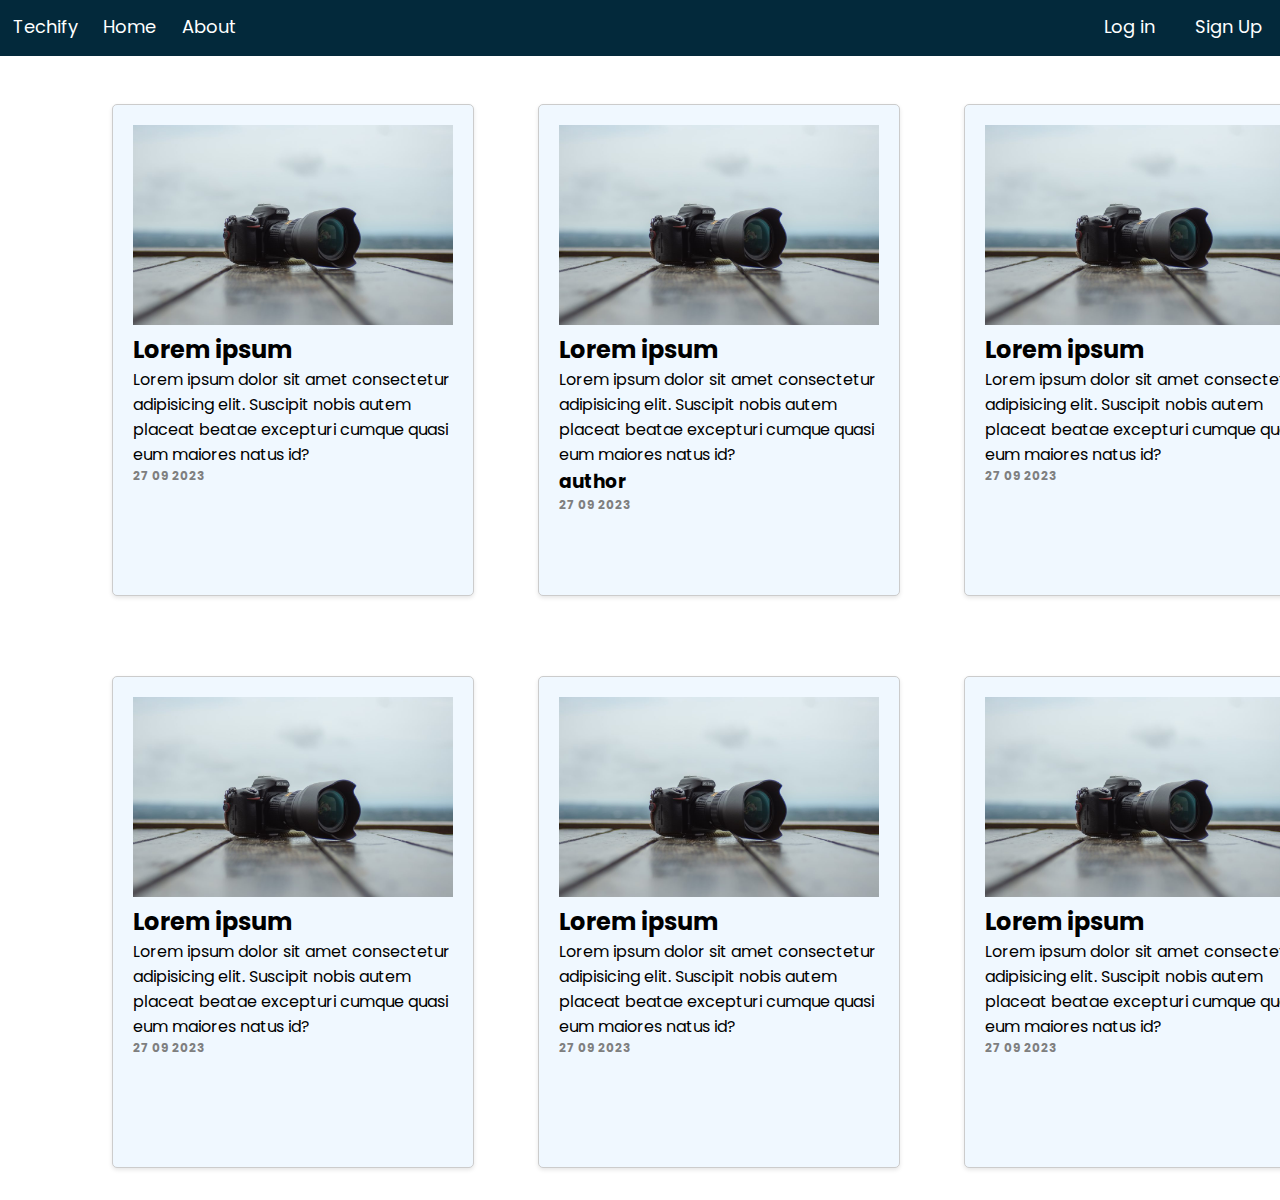
<file: index.html>
<!DOCTYPE html>
<html lang="en">
<head>
    <meta charset="UTF-8">
    <meta name="viewport" content="width=device-width, initial-scale=1.0">
    <title>Home</title>
    <link rel="stylesheet" href="home.css">
</head>
<body>
        <header>
            <nav class="navbar">
                <ul class="list">
                    <li><a href="#">Techify</a></li>
                    <li><a href="#">Home</a></li>
                    <li><a href="#">About</a></li>
                </ul>
                <span class="Rlist">
                    <div class="login-register"><a href="login.html">Log in</a></div>
                    <div class="login-register"><a href="#">Sign Up</a></div>
                </span>
            </nav>
        </header>

    <div class="container">
        <div class="blog">
            <img src="default.jpg" alt="">
            <h2>Lorem ipsum</h2>
            <p>Lorem ipsum dolor sit amet consectetur adipisicing elit. Suscipit nobis autem placeat beatae excepturi cumque quasi eum maiores natus id?</p>
            <h3 class="date">27 09 2023</h3>
        </div>
        <div class="blog">
            <img src="default.jpg" alt="">
            <h2>Lorem ipsum</h2>
            <p>Lorem ipsum dolor sit amet consectetur adipisicing elit. Suscipit nobis autem placeat beatae excepturi cumque quasi eum maiores natus id?</p>
            <span>
            <h3 class="author">author</h3>
            <h3 class="date">27 09 2023</h3>
            </span>
        </div>
        <div class="blog">
            <img src="default.jpg" alt="">
            <h2>Lorem ipsum</h2>
            <p>Lorem ipsum dolor sit amet consectetur adipisicing elit. Suscipit nobis autem placeat beatae excepturi cumque quasi eum maiores natus id?</p>
            <h3 class="date">27 09 2023</h3>
        </div>
        <div class="blog">
            <img src="default.jpg" alt="">
            <h2>Lorem ipsum</h2>
            <p>Lorem ipsum dolor sit amet consectetur adipisicing elit. Suscipit nobis autem placeat beatae excepturi cumque quasi eum maiores natus id?</p>
            <h3 class="date">27 09 2023</h3>
        </div>
        <div class="blog">
            <img src="default.jpg" alt="">
            <h2>Lorem ipsum</h2>
            <p>Lorem ipsum dolor sit amet consectetur adipisicing elit. Suscipit nobis autem placeat beatae excepturi cumque quasi eum maiores natus id?</p>
            <h3 class="date">27 09 2023</h3>
        </div>
        <div class="blog">
            <img src="default.jpg" alt="">
            <h2>Lorem ipsum</h2>
            <p>Lorem ipsum dolor sit amet consectetur adipisicing elit. Suscipit nobis autem placeat beatae excepturi cumque quasi eum maiores natus id?</p>
            <h3 class="date">27 09 2023</h3>
        </div>
    </div>
</body>
</html>
</file>
<file: home.css>
@import url('https://fonts.googleapis.com/css2?family=Poppins&display=swap');
*{
    margin: 0;
    padding: 0;
    font-family: 'Poppins', sans-serif;
}

.navbar{
    height: 3.5rem;
    background-color: rgb(3, 41, 59);
    font-family: 'Poppins', sans-serif;
    font-size: 18px;
    display: flex;
    justify-content: space-between;
}

.list{
    list-style: none;
    display: flex;
    
}
.list li{
    margin: 0.8rem;
    position: relative;
}

li::before {
    content: "";
    position: absolute;
    width: 0;
    height: 2px;
    background-color: #fff;
    bottom: 0px;
    left: 50%;
    transform: translateX(-50%);
    transition: width 0.3s ease;
}

/* When hovering over the navbar item, expand the underline */
li:hover::before {
    width: 100%;
}



.list a{
    text-decoration: none;
    color: white;
}

.login-register{
    display: inline-block;
    margin: 0.8rem;
    
}
.login-register a{
    color: white;
    text-decoration: none;
    padding: 5px;
}
.login-register :hover{
    border: 1px solid white;
    transition: border 0.16s ease-in;
    
}

.container{
    background-color: white;
    display: flex;
    display: grid;
    grid-template-columns: repeat(3, 1fr); 
    margin: 0 5rem 0 5rem;

}

.blog{
    padding: 20px;
    border: 1px solid #ccc;
    display: inline-block;
    height: 50vh;
    background: aliceblue;
    margin: 2rem;
    color: black;
    margin-top: 3rem;
    border-radius: 5px;
    box-shadow: 0 2px 4px rgba(0, 0, 0, 0.1);
}

.blog img{
    position: relative;
    height: 200px;
}

.date{
    margin-top: 0rem;
    font-size: 12px;
    color: #7f7f7f;
}
</file>
